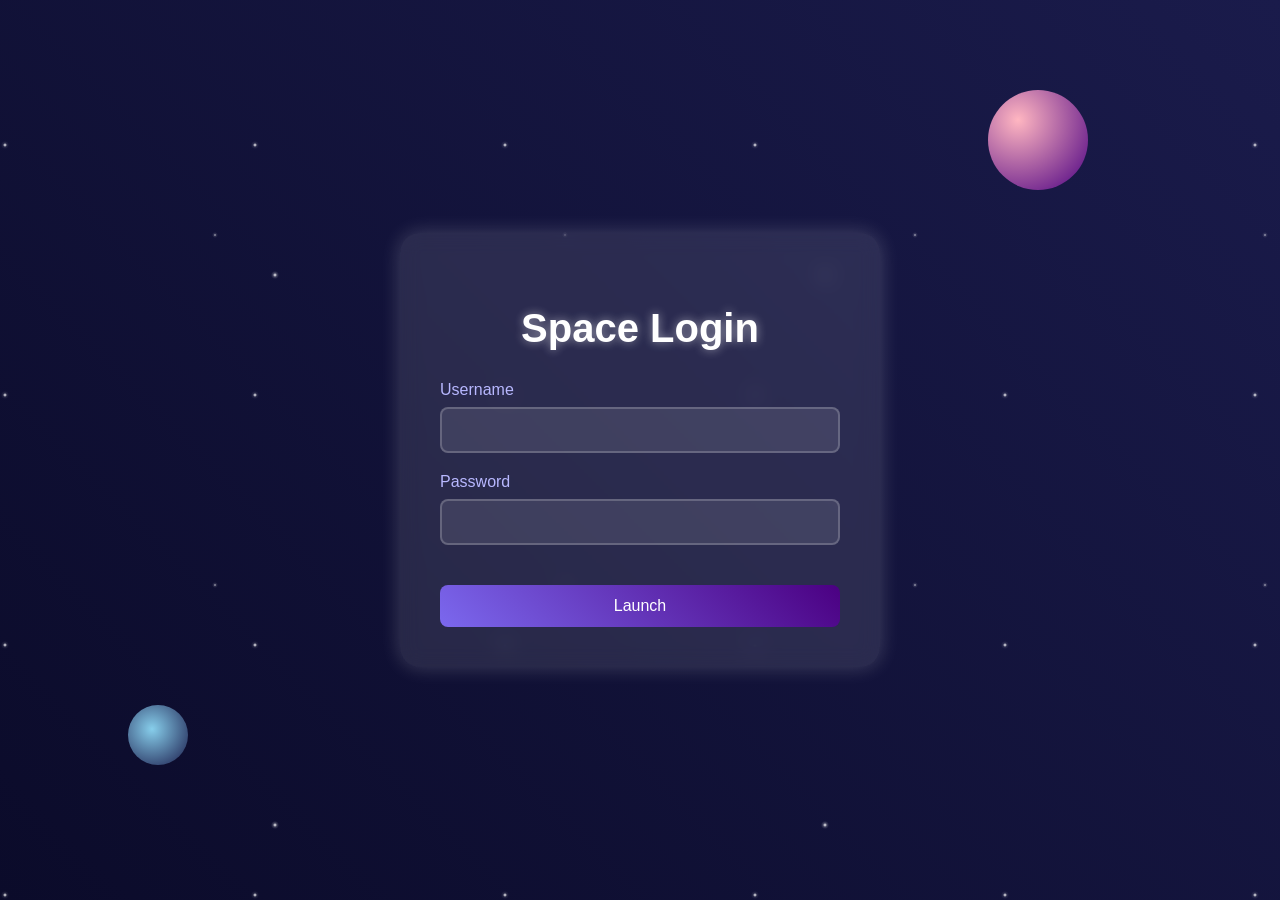
<file: index.html>
<!DOCTYPE html>
<html lang="en">
<head>
    <meta charset="UTF-8">
    <meta name="viewport" content="width=device-width, initial-scale=1.0">
    <title>Space Login</title>
    <style>
        body {
            margin: 0;
            min-height: 100vh;
            display: flex;
            justify-content: center;
            align-items: center;
            background: linear-gradient(45deg, #0B0B2A, #1A1B4B);
            font-family: Arial, sans-serif;
            color: #fff;
            position: relative;
            overflow: hidden;
        }

        /* Stars animation */
        body::before {
            content: '';
            position: absolute;
            width: 100%;
            height: 100%;
            background-image: 
                radial-gradient(white, rgba(255,255,255,.2) 2px, transparent 4px),
                radial-gradient(white, rgba(255,255,255,.15) 1px, transparent 3px),
                radial-gradient(white, rgba(255,255,255,.1) 2px, transparent 4px);
            background-size: 550px 550px, 350px 350px, 250px 250px;
            background-position: 0 0, 40px 60px, 130px 270px;
            animation: stars 8s linear infinite;
        }

        @keyframes stars {
            0% { transform: rotate(0deg); }
            100% { transform: rotate(360deg); }
        }

        .login-container {
            background: rgba(255, 255, 255, 0.1);
            backdrop-filter: blur(10px);
            padding: 40px;
            border-radius: 20px;
            box-shadow: 0 0 20px rgba(255, 255, 255, 0.2);
            z-index: 1;
            position: relative;
            max-width: 400px;
            width: 90%;
        }

        h2 {
            text-align: center;
            color: #fff;
            font-size: 2.5em;
            margin-bottom: 30px;
            text-shadow: 0 0 10px rgba(255, 255, 255, 0.5);
        }

        form {
            display: flex;
            flex-direction: column;
            gap: 20px;
        }

        .input-group {
            position: relative;
        }

        label {
            display: block;
            margin-bottom: 8px;
            color: #B8B8FF;
        }

        input {
            width: 100%;
            padding: 12px;
            background: rgba(255, 255, 255, 0.1);
            border: 2px solid rgba(255, 255, 255, 0.2);
            border-radius: 8px;
            color: #fff;
            font-size: 16px;
            transition: all 0.3s ease;
            box-sizing: border-box;
        }

        input:focus {
            outline: none;
            border-color: #B8B8FF;
            box-shadow: 0 0 15px rgba(184, 184, 255, 0.3);
        }

        button {
            background: linear-gradient(45deg, #7B68EE, #4B0082);
            color: white;
            padding: 12px;
            border: none;
            border-radius: 8px;
            cursor: pointer;
            font-size: 16px;
            transition: all 0.3s ease;
            margin-top: 20px;
        }

        button:hover {
            transform: translateY(-2px);
            box-shadow: 0 0 20px rgba(123, 104, 238, 0.4);
        }

        /* Planets decoration */
        .planet {
            position: absolute;
            border-radius: 50%;
            z-index: 0;
        }

        .planet-1 {
            width: 100px;
            height: 100px;
            background: radial-gradient(circle at 30% 30%, #FFB6C1, #4B0082);
            top: 10%;
            right: 15%;
            animation: float 6s ease-in-out infinite;
        }

        .planet-2 {
            width: 60px;
            height: 60px;
            background: radial-gradient(circle at 40% 40%, #87CEEB, #1A1B4B);
            bottom: 15%;
            left: 10%;
            animation: float 4s ease-in-out infinite;
        }

        @keyframes float {
            0%, 100% { transform: translateY(0); }
            50% { transform: translateY(-20px); }
        }
    </style>
</head>
<body>
    <div class="planet planet-1"></div>
    <div class="planet planet-2"></div>
    <div class="login-container">
        <h2>Space Login</h2>
        <form id="loginForm">
            <div class="input-group">
                <label for="username">Username</label>
                <input type="text" id="username" required>
            </div>
            <div class="input-group">
                <label for="password">Password</label>
                <input type="password" id="password" required>
            </div>
            <button type="submit">Launch</button>
        </form>
    </div>
    <script src="mock-api.js"></script>
    <script src="index.js"></script>
</body>
</html>
</file>
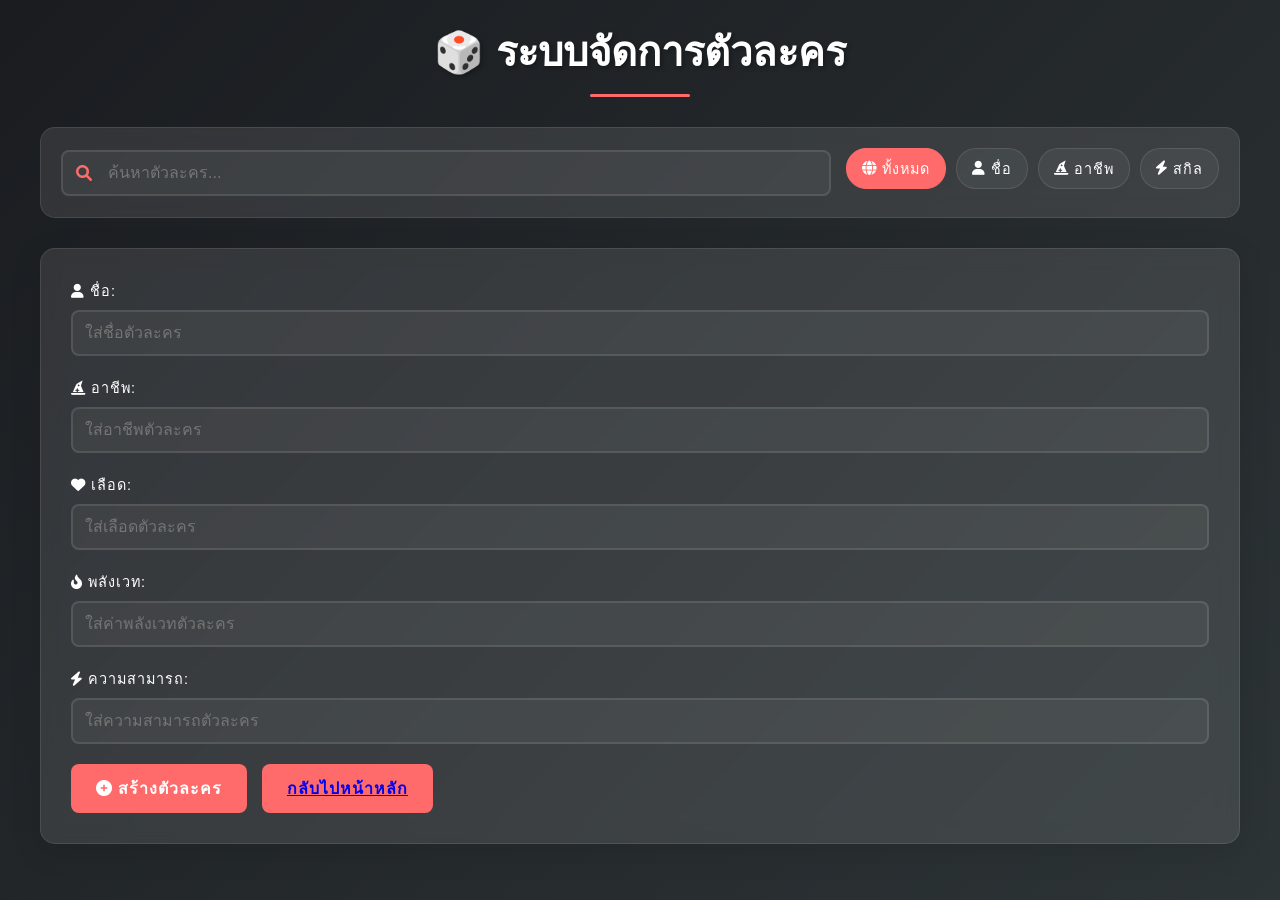
<file: D&D.html>
<!DOCTYPE html>
<html lang="en">
<head>
    <meta charset="UTF-8">
    <meta name="viewport" content="width=device-width, initial-scale=1.0">
    <title>DandD Character Manager</title>
    <link href="https://cdnjs.cloudflare.com/ajax/libs/font-awesome/6.0.0/css/all.min.css" rel="stylesheet">
    <style>
        * {
            margin: 0;
            padding: 0;
            box-sizing: border-box;
            font-family: 'Segoe UI', Tahoma, Geneva, Verdana, sans-serif;
        }

        body {
            padding: 20px;
            
            background: linear-gradient(135deg, #1a1c20 0%, #2d3436 100%);
            min-height: 100vh;
            color: #fff;
        }

        .container {
            max-width: 1200px;
            margin: 0 auto;
            
        }

        h1 {
            color: #fff;
            margin-bottom: 30px;
            text-align: center;
            font-size: 2.5em;
            text-shadow: 2px 2px 4px rgba(0,0,0,0.3);
            position: relative;
        }

        h1::after {
            content: '';
            display: block;
            width: 100px;
            height: 3px;
            background: #ff6b6b;
            margin: 10px auto;
            border-radius: 2px;
        }

        .form-container {
            background: rgba(255, 255, 255, 0.1);
            padding: 30px;
            border-radius: 15px;
            box-shadow: 0 8px 32px rgba(0,0,0,0.1);
            backdrop-filter: blur(10px);
            margin-bottom: 30px;
            border: 1px solid rgba(255,255,255,0.1);
            transition: transform 0.3s ease;
        }

        .form-container:hover {
            transform: translateY(-5px);
        }

        .form-group {
            margin-bottom: 20px;
            position: relative;
        }

        label {
            display: block;
            margin-bottom: 8px;
            color: #fff;
            font-weight: 500;
            font-size: 0.9em;
            text-transform: uppercase;
            letter-spacing: 1px;
        }

        input {
            width: 100%;
            padding: 12px;
            border: 2px solid rgba(255,255,255,0.1);
            border-radius: 8px;
            font-size: 16px;
            background: rgba(255,255,255,0.05);
            color: #fff;
            transition: all 0.3s ease;
        }

        input:focus {
            outline: none;
            border-color: #ff6b6b;
            background: rgba(255,255,255,0.1);
            box-shadow: 0 0 10px rgba(255,107,107,0.3);
        }

        button {
            background: #ff6b6b;
            color: white;
            padding: 12px 25px;
            border: none;
            border-radius: 8px;
            cursor: pointer;
            font-size: 16px;
            font-weight: 600;
            margin-right: 10px;
            transition: all 0.3s ease;
            text-transform: uppercase;
            letter-spacing: 1px;
        }

        button:hover {
            background: #ff5252;
            transform: translateY(-2px);
            box-shadow: 0 5px 15px rgba(255,107,107,0.4);
        }

        .character-list {
            display: grid;
            grid-template-columns: repeat(auto-fill, minmax(300px, 1fr));
            gap: 25px;
        }

        .character-card {
            background: rgba(255, 255, 255, 0.1);
            padding: 25px;
            border-radius: 15px;
            box-shadow: 0 8px 32px rgba(0,0,0,0.1);
            backdrop-filter: blur(10px);
            border: 1px solid rgba(255,255,255,0.1);
            transition: all 0.3s ease;
            position: relative;
            overflow: hidden;
        }

        .character-card::before {
            content: '';
            position: absolute;
            top: 0;
            left: 0;
            width: 100%;
            height: 5px;
            background: linear-gradient(90deg, #ff6b6b, #ffd93d);
        }

        .character-card:hover {
            transform: translateY(-5px);
            box-shadow: 0 12px 40px rgba(0,0,0,0.2);
        }

        .character-card h3 {
            margin-bottom: 15px;
            color: #fff;
            font-size: 1.5em;
            font-weight: 600;
        }

        .card-actions {
            margin-top: 20px;
            display: flex;
            gap: 15px;
        }

        .edit-btn {
            background: #4CAF50;
        }

        .edit-btn:hover {
            background: #45a049;
        }

        .delete-btn {
            background: #f44336;
        }

        .delete-btn:hover {
            background: #da190b;
        }

        .stat {
            margin: 10px 0;
            color: rgba(255,255,255,0.8);
            font-size: 0.95em;
            display: flex;
            align-items: center;
            gap: 10px;
        }

        .stat i {
            width: 20px;
            color: #ff6b6b;
        }

        /* Animation for new cards */
        @keyframes fadeIn {
            from {
                opacity: 0;
                transform: translateY(20px);
            }
            to {
                opacity: 1;
                transform: translateY(0);
            }
        }

        .character-card {
            animation: fadeIn 0.5s ease forwards;
        }

        /* Custom scrollbar */
        ::-webkit-scrollbar {
            width: 10px;
        }

        ::-webkit-scrollbar-track {
            background: rgba(255,255,255,0.1);
        }

        ::-webkit-scrollbar-thumb {
            background: #ff6b6b;
            border-radius: 5px;
        }

        ::-webkit-scrollbar-thumb:hover {
            background: #ff5252;
        }

        /* Responsive adjustments */
        @media (max-width: 768px) {
            .container {
                padding: 10px;
            }

            h1 {
                font-size: 2em;
            }

            .character-card {
                padding: 20px;
            }
        }
        .search-container {
    background: rgba(255, 255, 255, 0.1);
    padding: 20px;
    border-radius: 15px;
    margin-bottom: 30px;
    backdrop-filter: blur(10px);
    border: 1px solid rgba(255,255,255,0.1);
    display: flex;
    gap: 15px;
    align-items: center;
    flex-wrap: wrap;
}

.search-box {
    flex: 1;
    min-width: 200px;
    position: relative;
}

.search-box input {
    width: 100%;
    padding: 12px 40px 12px 45px;
    border: 2px solid rgba(255,255,255,0.1);
    border-radius: 8px;
    background: rgba(255,255,255,0.05);
    color: #fff;
    font-size: 16px;
    transition: all 0.3s ease;
}

.search-box i {
    position: absolute;
    left: 15px;
    top: 50%;
    transform: translateY(-50%);
    color: #ff6b6b;
}

.search-type {
    display: flex;
    gap: 10px;
    flex-wrap: wrap;
}

.search-type label {
    display: flex;
    align-items: center;
    gap: 5px;
    cursor: pointer;
    padding: 8px 15px;
    border-radius: 20px;
    background: rgba(255,255,255,0.05);
    border: 1px solid rgba(255,255,255,0.1);
    transition: all 0.3s ease;
}

.search-type label:hover {
    background: rgba(255,107,107,0.2);
}

.search-type input[type="radio"] {
    display: none;
}

.search-type input[type="radio"]:checked + label {
    background: #ff6b6b;
    border-color: #ff6b6b;
}

.no-results {
    text-align: center;
    padding: 30px;
    background: rgba(255, 255, 255, 0.1);
    border-radius: 15px;
    margin: 20px 0;
    font-size: 1.2em;
    color: #ff6b6b;
}
    </style>
</head>
<body>
    <div class="container">
        <h1>🎲 ระบบจัดการตัวละคร</h1>
        <div class="search-container">
            <div class="search-box">
                <i class="fas fa-search"></i>
                <input type="text" id="searchInput" placeholder="ค้นหาตัวละคร..." oninput="searchCharacters()">
            </div>
            <div class="search-type">
                <input type="radio" id="searchAll" name="searchType" value="all" checked>
                <label for="searchAll"><i class="fas fa-globe"></i> ทั้งหมด</label>
                
                <input type="radio" id="searchName" name="searchType" value="name">
                <label for="searchName"><i class="fas fa-user"></i> ชื่อ</label>
                
                <input type="radio" id="searchClass" name="searchType" value="class">
                <label for="searchClass"><i class="fas fa-hat-wizard"></i> อาชีพ</label>
                
                <input type="radio" id="searchSkill" name="searchType" value="skill">
                <label for="searchSkill"><i class="fas fa-bolt"></i> สกิล</label>
            </div>
        </div>
        
        <div class="form-container">
            <div class="form-group">
                <label for="name"><i class="fas fa-user"></i> ชื่อ:</label>
                <input type="text" id="name" required placeholder="ใส่ชื่อตัวละคร">
            </div>
            <div class="form-group">
                <label for="class"><i class="fas fa-hat-wizard"></i> อาชีพ:</label>
                <input type="text" id="class" required placeholder="ใส่อาชีพตัวละคร">
            </div>
            <div class="form-group">
                <label for="hp"><i class="fas fa-heart"></i> เลือด:</label>
                <input type="number" id="hp" required placeholder="ใส่เลือดตัวละคร">
            </div>
            <div class="form-group">
                <label for="mp"><i class="fas fa-fire-alt"></i> พลังเวท:</label>
                <input type="number" id="mp" required placeholder="ใส่ค่าพลังเวทตัวละคร">
            </div>
            <div class="form-group">
                <label for="skill"><i class="fas fa-bolt"></i> ความสามารถ:</label>
                <input type="text" id="skill" required placeholder="ใส่ความสามารถตัวละคร">
            </div>
            <button onclick="createCharacter()" id="submitBtn">
                <i class="fas fa-plus-circle"></i> สร้างตัวละคร
            </button>
            <button id="submitBtn" >
            <a href="homepage.html">กลับไปหน้าหลัก</a>
            </button>
        </div>

        <div class="character-list" id="characterList">
            <!-- Characters will be dynamically added here -->
        </div>
    </div>

    <script>
        let allCharacters = []; // Store all characters for filtering
        const API_URL = 'https://6799f858747b09cdcccd2eb1.mockapi.io/DandD';
        let currentId = null;
// Add event listeners for search type changes
document.querySelectorAll('input[name="searchType"]').forEach(radio => {
    radio.addEventListener('change', searchCharacters);
});
        async function fetchCharacters() {
    try {
        const response = await fetch(API_URL);
        allCharacters = await response.json(); // Store all characters
        displayCharacters(allCharacters);
    } catch (error) {
        console.error('Error fetching characters:', error);
    }
}

function displayCharacters(characters) {
    const characterList = document.getElementById('characterList');
    characterList.innerHTML = '';

    if (characters.length === 0) {
        characterList.innerHTML = `
            <div class="no-results">
                <i class="fas fa-search"></i>
                ไม่พบตัวละครที่ค้นหา
            </div>
        `;
        return;
    }

    characters.forEach(character => {
        const card = document.createElement('div');
        card.className = 'character-card';
        card.innerHTML = `
            <h3><i class="fas fa-user-circle"></i> ${character.name}</h3>
            <div class="stat"><i class="fas fa-hat-wizard"></i> Class: ${character.class}</div>
            <div class="stat"><i class="fas fa-heart"></i> HP: ${character.hp}</div>
            <div class="stat"><i class="fas fa-fire-alt"></i> MP: ${character.mp}</div>
            <div class="stat"><i class="fas fa-bolt"></i> Skill: ${character.skill}</div>
            <div class="card-actions">
                <button class="edit-btn" onclick="editCharacter('${character.id}')">
                    <i class="fas fa-edit"></i> แก้ไข
                </button>
                <button class="delete-btn" onclick="deleteCharacter('${character.id}')">
                    <i class="fas fa-trash-alt"></i> ลบ
                </button>
            </div>
        `;
        characterList.appendChild(card);
    });
}

        async function createCharacter() {
            const character = getFormData();
            
            if (!validateForm(character)) {
                alert('กรอกข้อมูลให้ครบ');
                return;
            }

            try {
                const method = currentId ? 'PUT' : 'POST';
                const url = currentId ? `${API_URL}/${currentId}` : API_URL;

                const response = await fetch(url, {
                    method: method,
                    headers: {
                        'Content-Type': 'application/json',
                    },
                    body: JSON.stringify(character),
                });

                if (response.ok) {
                    resetForm();
                    fetchCharacters();
                }
            } catch (error) {
                console.error('เกิดข้อผิดพลาดในการบันทึก:', error);
            }
        }
        async function editCharacter(id) {
            try {
                const response = await fetch(`${API_URL}/${id}`);
                const character = await response.json();
                
                document.getElementById('name').value = character.name;
                document.getElementById('class').value = character.class;
                document.getElementById('hp').value = character.hp;
                document.getElementById('mp').value = character.mp;
                document.getElementById('skill').value = character.skill;
                
                currentId = id;
                const submitBtn = document.getElementById('submitBtn');
                submitBtn.innerHTML = '<i class="fas fa-save"></i> Update Character';
                
                // Scroll to form
                document.querySelector('.form-container').scrollIntoView({ behavior: 'smooth' });
            } catch (error) {
                console.error('Error fetching character:', error);
            }
        }

        async function deleteCharacter(id) {
            if (confirm('แน่ใจหรอว่าจะลบตัวละครนี้')) {
                try {
                    const response = await fetch(`${API_URL}/${id}`, {
                        method: 'DELETE',
                    });

                    if (response.ok) {
                        fetchCharacters();
                    }
                } catch (error) {
                    console.error('Error deleting character:', error);
                }
            }
        }

        function getFormData() {
            return {
                name: document.getElementById('name').value.trim(),
                class: document.getElementById('class').value.trim(),
                hp: parseInt(document.getElementById('hp').value),
                mp: parseInt(document.getElementById('mp').value),
                skill: document.getElementById('skill').value.trim(),
            };
        }

        function validateForm(data) {
            return data.name && data.class && data.hp && data.mp && data.skill;
        }

        function resetForm() {
            document.getElementById('name').value = '';
            document.getElementById('class').value = '';
            document.getElementById('hp').value = '';
            document.getElementById('mp').value = '';
            document.getElementById('skill').value = '';
            currentId = null;
            document.getElementById('submitBtn').innerHTML = '<i class="fas fa-plus-circle"></i> Create Character';
        }

        // Initial load
        fetchCharacters();

        function searchCharacters() {
    const searchTerm = document.getElementById('searchInput').value.toLowerCase();
    const searchType = document.querySelector('input[name="searchType"]:checked').value;
    
    let filteredCharacters = allCharacters;
    
    if (searchTerm) {
        filteredCharacters = allCharacters.filter(character => {
            switch (searchType) {
                case 'name':
                    return character.name.toLowerCase().includes(searchTerm);
                case 'class':
                    return character.class.toLowerCase().includes(searchTerm);
                case 'skill':
                    return character.skill.toLowerCase().includes(searchTerm);
                default: // 'all'
                    return character.name.toLowerCase().includes(searchTerm) ||
                           character.class.toLowerCase().includes(searchTerm) ||
                           character.skill.toLowerCase().includes(searchTerm);
            }
        });
    }
    
    displayCharacters(filteredCharacters);
}
    </script>
</body>
</html>
</file>
